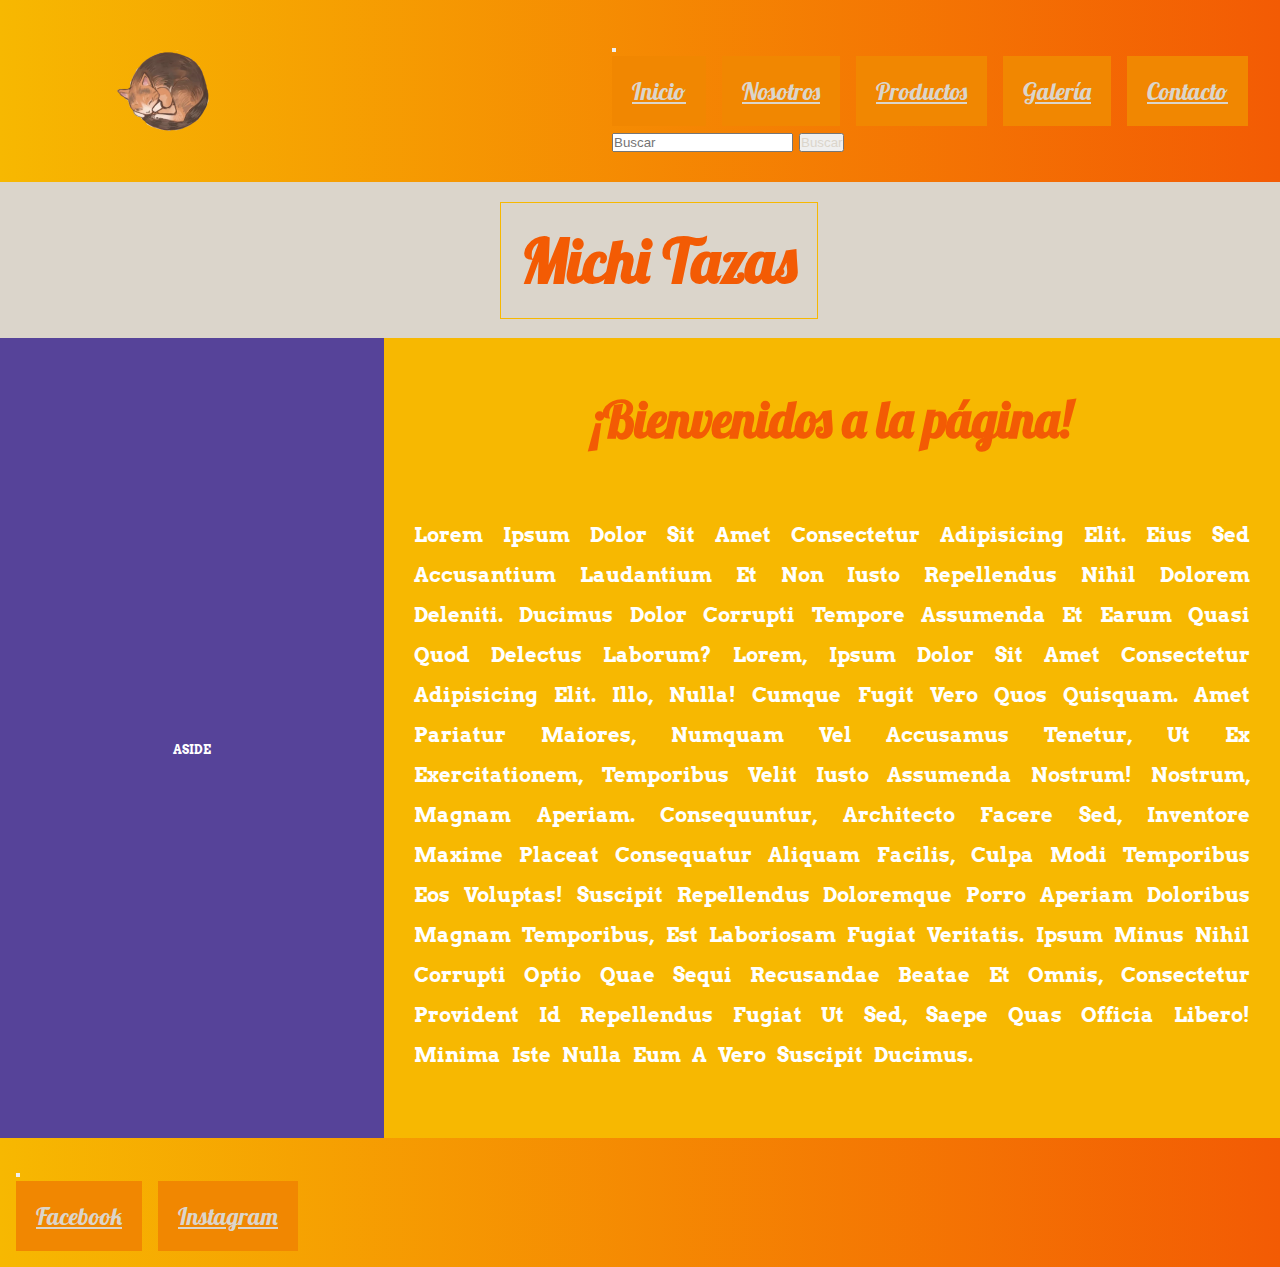
<file: index.html>
<!DOCTYPE html>
<html lang="en">
<head>
    <meta charset="UTF-8">
    <meta http-equiv="X-UA-Compatible" content="IE=edge">
    <meta name="viewport" content="width=device-width, initial-scale=1.0">
    <title>Document</title>
    <link rel="stylesheet" href="estilo.css">
    <link rel="preconnect" href="https://fonts.gstatic.com">
    <link href="https://fonts.googleapis.com/css2?family=Arvo&family=Lobster&display=swap" rel="stylesheet">
    <link rel="stylesheet" href="https://cdnjs.cloudflare.com/ajax/libs/animate.css/4.1.1/animate.min.css"/>
    <link href="https://cdn.jsdelivr.net/npm/bootstrap@5.0.2/dist/css/bootstrap.min.css" rel="stylesheet" integrity="sha384-EVSTQN3/azprG1Anm3QDgpJLIm9Nao0Yz1ztcQTwFspd3yD65VohhpuuCOmLASjC" crossorigin="anonymous">
</head>
<body>
    <header>
    <div class="logoMichi">
        <img src="MichiPng.png" alt="Logo Michi" class=tazas width="100">
    </div>
    <div class="linksNav">
        <nav class="navbar navbar-expand-lg navbar-light bg-transparent">
            <div class="container-fluid">
              <a class="navbar-brand" href="#"></a>
              <button class="navbar-toggler" type="button" data-bs-toggle="collapse" data-bs-target="#navbarSupportedContent" aria-controls="navbarSupportedContent" aria-expanded="false" aria-label="Toggle navigation">
                <span class="navbar-toggler-icon"></span>
              </button>
              <div class="collapse navbar-collapse" id="navbarSupportedContent">
                <ul class="navbar-nav me-auto mb-2 mb-lg-0">
                  <li class="nav-item">
                    <a class="nav-link active" aria-current="page" href="index.html">Inicio</a>
                  </li>
                  <li class="nav-item">
                    <a class="nav-link" href="nosotros.html">Nosotros</a>
                  </li>
                  <li class="nav-item">
                    <a class="nav-link" href="productos.html">Productos</a>
                  </li>
                  <li class="nav-item">
                    <a class="nav-link" href="galeria.html">Galería</a>
                  </li>
                  <li class="nav-item">
                    <a class="nav-link" href="contacto.html" tabindex="-1" aria-expanded="true">Contacto</a>
                  </li>
                </ul>
                
                <form class="d-flex">
                  <input class="form-control me-2" type="search" placeholder="Buscar" aria-label="Search">
                  <button class="btn btn-outline-success" type="submit">Buscar</button>
                </form>
              </div>
            </div>
          </nav>
    </div>
    </div>
    </header>
    
    <h1 id="tituloPrincipal" class="animate__animated animate__flash">Michi Tazas</h1>
    <main>  
        <section class="section-1">
            <p>ASIDE</p>
        </section>
        <section class="section-2">
                            <h2>¡Bienvenidos a la página!</h2>
            <p>
                Lorem ipsum dolor sit amet consectetur adipisicing elit. Eius sed accusantium laudantium et non iusto repellendus nihil dolorem deleniti. Ducimus dolor corrupti tempore assumenda et earum quasi quod delectus laborum?
                Lorem, ipsum dolor sit amet consectetur adipisicing elit. Illo, nulla! Cumque fugit vero quos quisquam. Amet pariatur maiores, numquam vel accusamus tenetur, ut ex exercitationem, temporibus velit iusto assumenda nostrum!
                Nostrum, magnam aperiam. Consequuntur, architecto facere sed, inventore maxime placeat consequatur aliquam facilis, culpa modi temporibus eos voluptas! Suscipit repellendus doloremque porro aperiam doloribus magnam temporibus, est laboriosam fugiat veritatis.
                Ipsum minus nihil corrupti optio quae sequi recusandae beatae et omnis, consectetur provident id repellendus fugiat ut sed, saepe quas officia libero! Minima iste nulla eum a vero suscipit ducimus.
            </p>
        </section>
    </main>
    
    <footer>
        <nav class="navbar navbar-expand-lg navbar-light bg-transparent">
            <div class="container-fluid">
              <a class="navbar-brand" href="#"></a>
              <button class="navbar-toggler" type="button" data-bs-toggle="collapse" data-bs-target="#navbarSupportedContent" aria-controls="navbarSupportedContent" aria-expanded="false" aria-label="Toggle navigation">
                <span class="navbar-toggler-icon"></span>
              </button>
              <div class="collapse navbar-collapse" id="navbarSupportedContent">
                <ul class="navbar-nav me-auto mb-2 mb-lg-0">
                  <li class="nav-item">
                    <a class="nav-link active" aria-current="page" href="https://www.facebook.com/Las-Tazas-de-Michi-105157401690369/">Facebook</a>
                  </li>
                  <li class="nav-item">
                    <a class="nav-link" href="https://www.instagram.com/tazas_michi/?hl=es-la">Instagram</a>
                  </li>
              </div>
            </div>
          </nav>
    </footer>
    <script src="https://cdn.jsdelivr.net/npm/bootstrap@5.0.2/dist/js/bootstrap.bundle.min.js" integrity="sha384-MrcW6ZMFYlzcLA8Nl+NtUVF0sA7MsXsP1UyJoMp4YLEuNSfAP+JcXn/tWtIaxVXM" crossorigin="anonymous"></script>
</body>
</html>
</file>
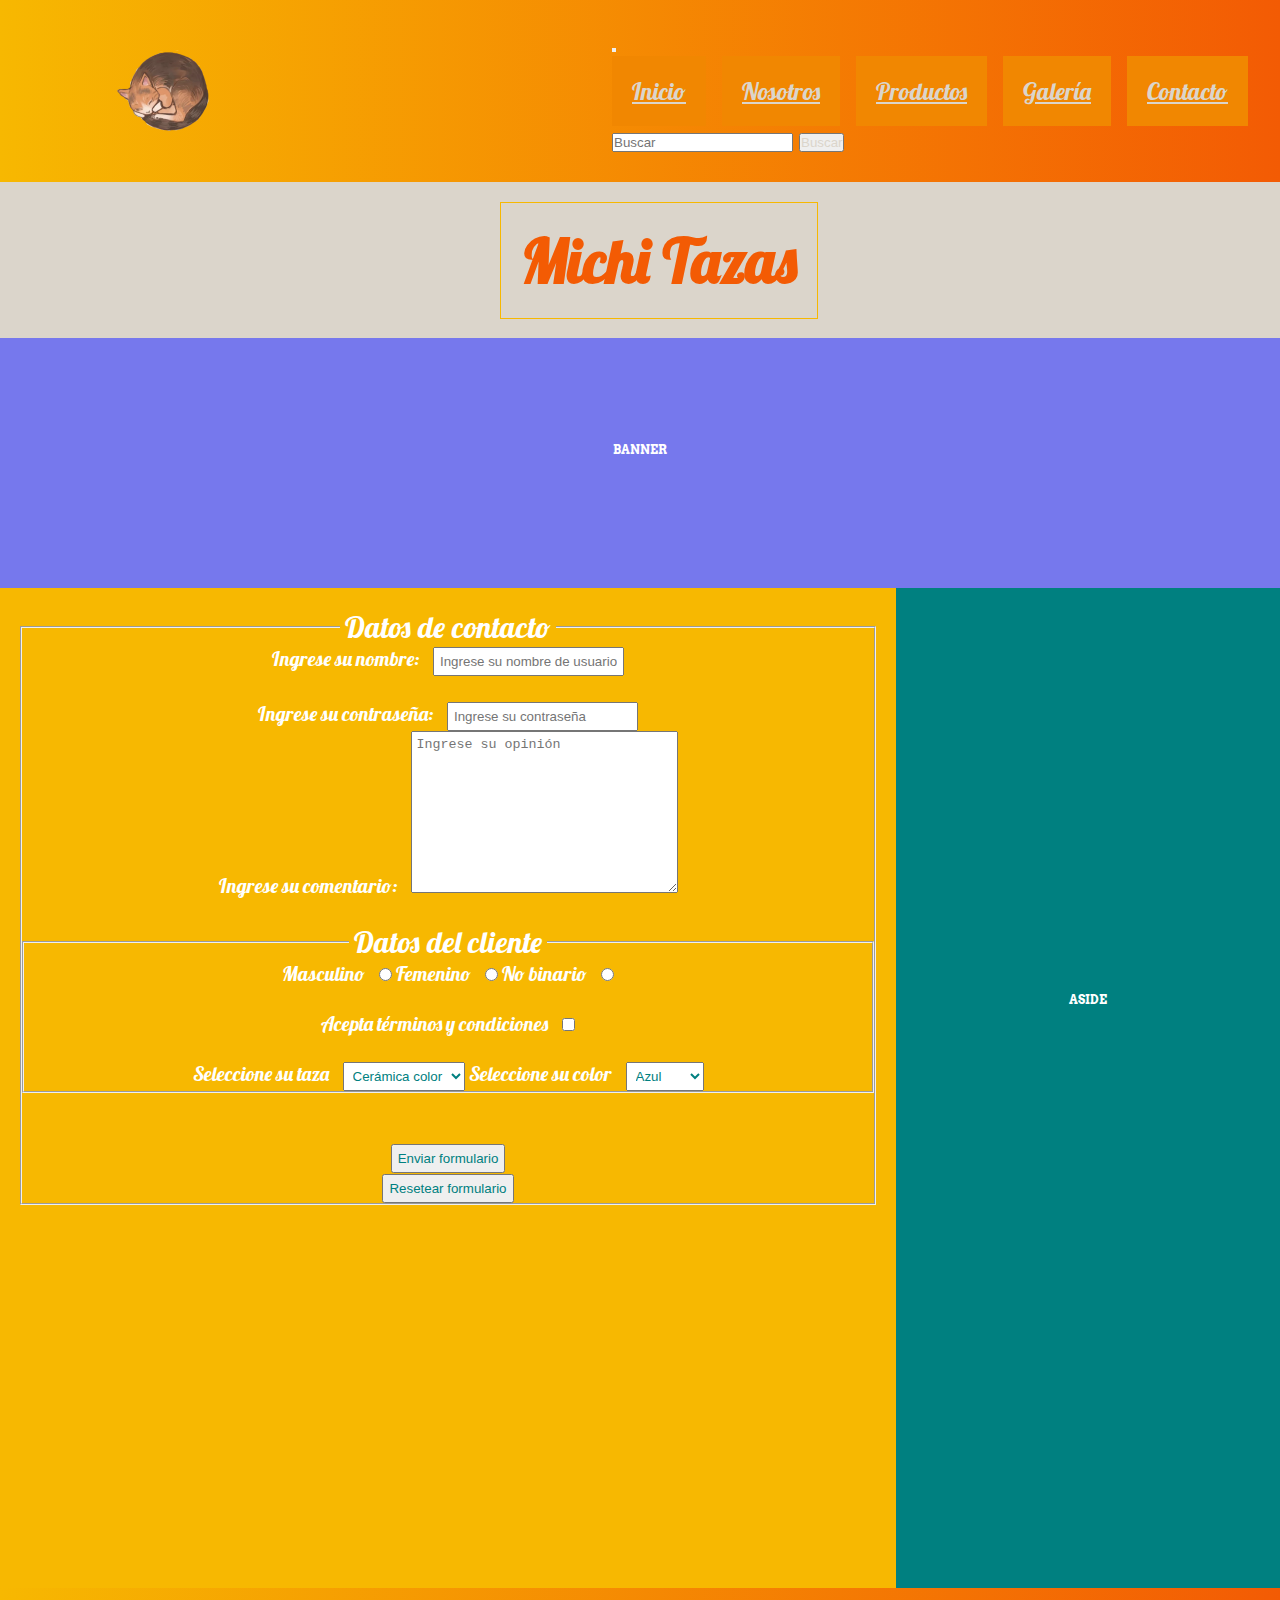
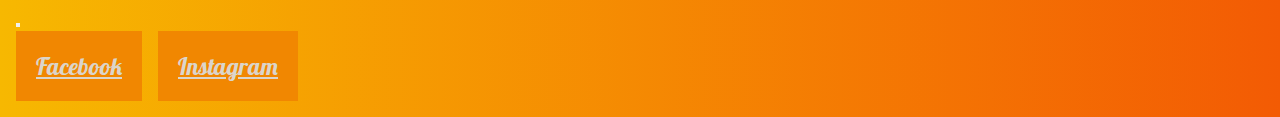
<file: contacto.html>
<!DOCTYPE html> 
<html lang="en">
<head>
    <meta charset="UTF-8">
    <meta http-equiv="X-UA-Compatible" content="IE=edge">
    <meta name="viewport" content="width=device-width, initial-scale=1.0">
    <title>Document</title>
    <link rel="stylesheet" href="estilo.css">
    <link rel="preconnect" href="https://fonts.gstatic.com">
    <link href="https://fonts.googleapis.com/css2?family=Arvo&family=Lobster&display=swap" rel="stylesheet">
    <link rel="stylesheet" href="https://cdnjs.cloudflare.com/ajax/libs/animate.css/4.1.1/animate.min.css"/>
    <link href="https://cdn.jsdelivr.net/npm/bootstrap@5.0.2/dist/css/bootstrap.min.css" rel="stylesheet" integrity="sha384-EVSTQN3/azprG1Anm3QDgpJLIm9Nao0Yz1ztcQTwFspd3yD65VohhpuuCOmLASjC" crossorigin="anonymous">
</head>
<body>
    <body>
        <header>
            <div class="logoMichi">
                <img src="MichiPng.png" alt="Logo Michi" class=tazas width="100">
            </div>
            <div class="linksNav">
                <nav class="navbar navbar-expand-lg navbar-light bg-transparent">
                    <div class="container-fluid">
                      <a class="navbar-brand" href="#"></a>
                      <button class="navbar-toggler" type="button" data-bs-toggle="collapse" data-bs-target="#navbarSupportedContent" aria-controls="navbarSupportedContent" aria-expanded="false" aria-label="Toggle navigation">
                        <span class="navbar-toggler-icon"></span>
                      </button>
                      <div class="collapse navbar-collapse" id="navbarSupportedContent">
                        <ul class="navbar-nav me-auto mb-2 mb-lg-0">
                          <li class="nav-item">
                            <a class="nav-link active" aria-current="page" href="index.html">Inicio</a>
                          </li>
                          <li class="nav-item">
                            <a class="nav-link" href="nosotros.html">Nosotros</a>
                          </li>
                          <li class="nav-item">
                            <a class="nav-link" href="productos.html">Productos</a>
                          </li>
                          <li class="nav-item">
                            <a class="nav-link" href="galeria.html">Galería</a>
                          </li>
                          <li class="nav-item">
                            <a class="nav-link" href="contacto.html" tabindex="-1" aria-expanded="true">Contacto</a>
                          </li>
                        </ul>
                        
                        <form class="d-flex">
                          <input class="form-control me-2" type="search" placeholder="Buscar" aria-label="Search">
                          <button class="btn btn-outline-success" type="submit">Buscar</button>
                        </form>
                      </div>
                    </div>
                  </nav>
            </div>
            </div>
            </header>
        <h1 id="tituloPrincipal" class="animate__animated animate__flash">Michi Tazas</h1>
        
        <main id="grillaContacto">
        <div id="hijoUnoContacto">
            <p>BANNER</p>
        </div>

        <div id="hijoDosContacto">
                <form action="">
                    <fieldset>
                        <legend>Datos de contacto</legend>
                    <label for="usuario">Ingrese su nombre: </label><input type="text" name="usuario" placeholder="Ingrese su nombre de usuario">
                    <br>
                    <br>
                    <label for="contraseña">Ingrese su contraseña: </label><input type="password" name="contraseña" placeholder="Ingrese su contraseña"
                    <br>
                    <br>
                    <label for="areaTexto">Ingrese su comentario: </label> <textarea name="areaTexto" id="" cols="30" rows="10" placeholder="Ingrese su opinión"></textarea>
                    <br>
                    <br>
                    <fieldset>
                        <legend>Datos del cliente</legend>
                    <label for="">Masculino</label>
                    <input type="radio" name="sexo" value="masculino" id="masculino"/>
                    <label for="">Femenino</label>
                    <input type="radio" name="sexo" value="femenino" id="femenino"/>
                    <label for="">No binario</label>
                    <input type="radio" name="sexo" value="nobinario" id="nobinario"/>
                    <br>
                    <br>
                    <label for="acepta-terminos-y-condiciones">Acepta términos y condiciones</label>
                    <input type="checkbox" name="acepta-terminos-y-condiciones" value="1">
                    <br>
                    <br>
                    <label for="Tazas">Seleccione su taza</label>
                    <select name="Tazas" id="">
                        <option value="C">Cerámica color</option>
                        <option value="O">Orca</option>
                        <option value="P">Plástico</option>
                    </select>

                    <label for="Tazas">Seleccione su color</label>
                    <select name="Tazas" id="">
                        <option value="A">Azul</option>
                        <option value="B">Blanco</option>
                        <option value="C">Celeste</option>
                        <option value="N">Negro</option>
                        <option value="Rj">Rojo</option>
                        <option value="Rs">Rosa</option>
                    </select>
                </fieldset>
                    <br>
                    <br>
                    <input type="submit" value="Enviar formulario">
                    <br>
                    <input type="reset" value="Resetear formulario">
                </fieldset>
                </form>
        </div>

        <div id="hijoTresContacto">
            <p>ASIDE</p>
        </div>

        </main>
        
        <footer>
            <nav class="navbar navbar-expand-lg navbar-light bg-transparent">
                <div class="container-fluid">
                  <a class="navbar-brand" href="#"></a>
                  <button class="navbar-toggler" type="button" data-bs-toggle="collapse" data-bs-target="#navbarSupportedContent" aria-controls="navbarSupportedContent" aria-expanded="false" aria-label="Toggle navigation">
                    <span class="navbar-toggler-icon"></span>
                  </button>
                  <div class="collapse navbar-collapse" id="navbarSupportedContent">
                    <ul class="navbar-nav me-auto mb-2 mb-lg-0">
                      <li class="nav-item">
                        <a class="nav-link active" aria-current="page" href="https://www.facebook.com/Las-Tazas-de-Michi-105157401690369/">Facebook</a>
                      </li>
                      <li class="nav-item">
                        <a class="nav-link" href="https://www.instagram.com/tazas_michi/?hl=es-la">Instagram</a>
                      </li>
                  </div>
                </div>
              </nav>
        </footer>
        <script src="https://cdn.jsdelivr.net/npm/bootstrap@5.0.2/dist/js/bootstrap.bundle.min.js" integrity="sha384-MrcW6ZMFYlzcLA8Nl+NtUVF0sA7MsXsP1UyJoMp4YLEuNSfAP+JcXn/tWtIaxVXM" crossorigin="anonymous"></script>
    </body>
    </html>
</file>
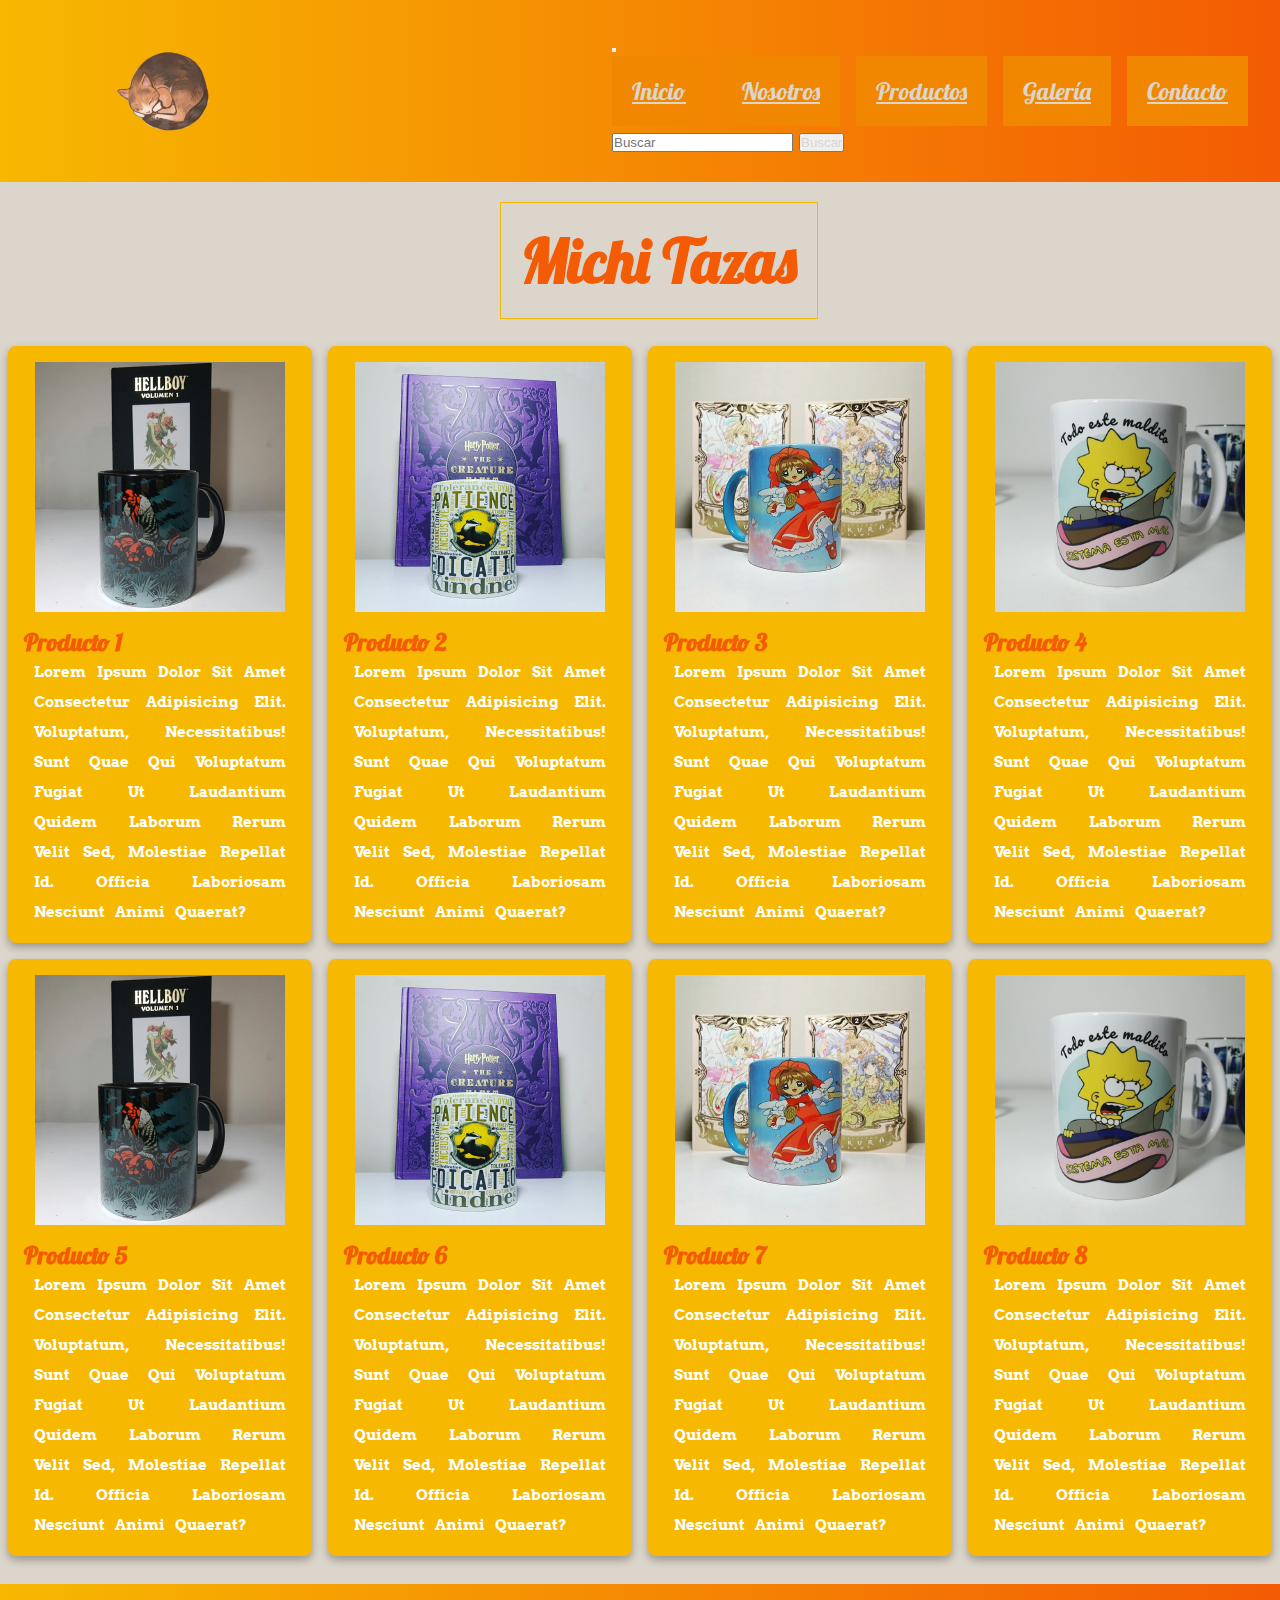
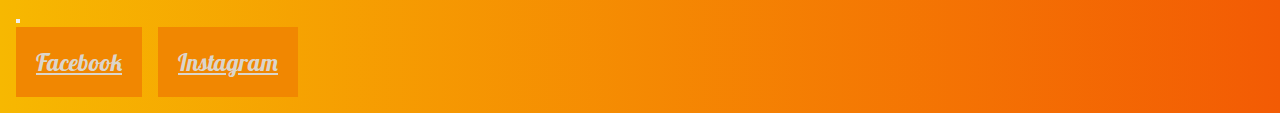
<file: galeria.html>
<!DOCTYPE html> 
<html lang="en">
<head>
    <meta charset="UTF-8">
    <meta http-equiv="X-UA-Compatible" content="IE=edge">
    <meta name="viewport" content="width=device-width, initial-scale=1.0">
    <title>Document</title>
    <link rel="stylesheet" href="estilo.css">
    <link rel="preconnect" href="https://fonts.gstatic.com">
    <link href="https://fonts.googleapis.com/css2?family=Arvo&family=Lobster&display=swap" rel="stylesheet">
    <link rel="stylesheet" href="https://cdnjs.cloudflare.com/ajax/libs/animate.css/4.1.1/animate.min.css"/>
    <link href="https://cdn.jsdelivr.net/npm/bootstrap@5.0.2/dist/css/bootstrap.min.css" rel="stylesheet" integrity="sha384-EVSTQN3/azprG1Anm3QDgpJLIm9Nao0Yz1ztcQTwFspd3yD65VohhpuuCOmLASjC" crossorigin="anonymous">
</head>
<body>
    <header>
        <div class="logoMichi">
            <img src="MichiPng.png" alt="Logo Michi" class=tazas width="100">
        </div>
        <div class="linksNav">
            <nav class="navbar navbar-expand-lg navbar-light bg-transparent">
                <div class="container-fluid">
                  <a class="navbar-brand" href="#"></a>
                  <button class="navbar-toggler" type="button" data-bs-toggle="collapse" data-bs-target="#navbarSupportedContent" aria-controls="navbarSupportedContent" aria-expanded="false" aria-label="Toggle navigation">
                    <span class="navbar-toggler-icon"></span>
                  </button>
                  <div class="collapse navbar-collapse" id="navbarSupportedContent">
                    <ul class="navbar-nav me-auto mb-2 mb-lg-0">
                      <li class="nav-item">
                        <a class="nav-link active" aria-current="page" href="index.html">Inicio</a>
                      </li>
                      <li class="nav-item">
                        <a class="nav-link" href="nosotros.html">Nosotros</a>
                      </li>
                      <li class="nav-item">
                        <a class="nav-link" href="productos.html">Productos</a>
                      </li>
                      <li class="nav-item">
                        <a class="nav-link" href="galeria.html">Galería</a>
                      </li>
                      <li class="nav-item">
                        <a class="nav-link" href="contacto.html" tabindex="-1" aria-expanded="true">Contacto</a>
                      </li>
                    </ul>
                    
                    <form class="d-flex">
                      <input class="form-control me-2" type="search" placeholder="Buscar" aria-label="Search">
                      <button class="btn btn-outline-success" type="submit">Buscar</button>
                    </form>
                  </div>
                </div>
              </nav>
        </div>
        </div>
        </header>
    <h1 id="tituloPrincipal" class="animate__animated animate__flash">Michi Tazas</h1>
    <main id="mainGaleria">
            <div class="cardProducto">
                <div class="fondoImagen">
                <img src="Hellboy.jpg" alt="Taza modelo Hellboy" class=tazas width="250">
                </div>
                <h2>Producto 1</h2>
                <p>Lorem ipsum dolor sit amet consectetur adipisicing elit. Voluptatum, necessitatibus! Sunt quae qui voluptatum fugiat ut laudantium quidem laborum rerum velit sed, molestiae repellat id. Officia laboriosam nesciunt animi quaerat?</p>
            </div>

            <div class="cardProducto">
                <div class="fondoImagen">
                <img src="Hufflepuff.jpg" alt="Taza modelo Hufflepuff" class=tazas width="250">
                </div>
                <h2>Producto 2</h2>
                <p>Lorem ipsum dolor sit amet consectetur adipisicing elit. Voluptatum, necessitatibus! Sunt quae qui voluptatum fugiat ut laudantium quidem laborum rerum velit sed, molestiae repellat id. Officia laboriosam nesciunt animi quaerat?</p>
            </div>

            <div class="cardProducto">
                <div class="fondoImagen">
                <img src="Sakura.jpg" alt="Taza modelo Sakura" class=tazas width="250">
                </div>
                <h2>Producto 3</h2>
                <p>Lorem ipsum dolor sit amet consectetur adipisicing elit. Voluptatum, necessitatibus! Sunt quae qui voluptatum fugiat ut laudantium quidem laborum rerum velit sed, molestiae repellat id. Officia laboriosam nesciunt animi quaerat?</p>
            </div>
            <div class="cardProducto">
                <div class="fondoImagen">
                <img src="Lisa.jpg" alt="Taza modelo Lisa" class=tazas width="250">
                </div>
                <h2>Producto 4</h2>
                <p>Lorem ipsum dolor sit amet consectetur adipisicing elit. Voluptatum, necessitatibus! Sunt quae qui voluptatum fugiat ut laudantium quidem laborum rerum velit sed, molestiae repellat id. Officia laboriosam nesciunt animi quaerat?</p>
            </div>

            <div class="cardProducto">
                <div class="fondoImagen">
                <img src="Hellboy.jpg" alt="Taza modelo Hellboy" class=tazas width="250">
                </div>
                <h2>Producto 5</h2>
                <p>Lorem ipsum dolor sit amet consectetur adipisicing elit. Voluptatum, necessitatibus! Sunt quae qui voluptatum fugiat ut laudantium quidem laborum rerum velit sed, molestiae repellat id. Officia laboriosam nesciunt animi quaerat?</p>
            </div>

            <div class="cardProducto">
                <div class="fondoImagen">
                <img src="Hufflepuff.jpg" alt="Taza modelo Hufflepuff" class=tazas width="250">
                </div>
                <h2>Producto 6</h2>
                <p>Lorem ipsum dolor sit amet consectetur adipisicing elit. Voluptatum, necessitatibus! Sunt quae qui voluptatum fugiat ut laudantium quidem laborum rerum velit sed, molestiae repellat id. Officia laboriosam nesciunt animi quaerat?</p>
            </div>

            <div class="cardProducto">
                <div class="fondoImagen">
                <img src="Sakura.jpg" alt="Taza modelo Sakura" class=tazas width="250">
                </div>
                <h2>Producto 7</h2>
                <p>Lorem ipsum dolor sit amet consectetur adipisicing elit. Voluptatum, necessitatibus! Sunt quae qui voluptatum fugiat ut laudantium quidem laborum rerum velit sed, molestiae repellat id. Officia laboriosam nesciunt animi quaerat?</p>
            </div>
            <div class="cardProducto">
                <div class="fondoImagen">
                <img src="Lisa.jpg" alt="Taza modelo Lisa" class=tazas width="250">
                </div>
                <h2>Producto 8</h2>
                <p>Lorem ipsum dolor sit amet consectetur adipisicing elit. Voluptatum, necessitatibus! Sunt quae qui voluptatum fugiat ut laudantium quidem laborum rerum velit sed, molestiae repellat id. Officia laboriosam nesciunt animi quaerat?</p>
            </div>
    </main>
    
    <footer>
        <nav class="navbar navbar-expand-lg navbar-light bg-transparent">
            <div class="container-fluid">
              <a class="navbar-brand" href="#"></a>
              <button class="navbar-toggler" type="button" data-bs-toggle="collapse" data-bs-target="#navbarSupportedContent" aria-controls="navbarSupportedContent" aria-expanded="false" aria-label="Toggle navigation">
                <span class="navbar-toggler-icon"></span>
              </button>
              <div class="collapse navbar-collapse" id="navbarSupportedContent">
                <ul class="navbar-nav me-auto mb-2 mb-lg-0">
                  <li class="nav-item">
                    <a class="nav-link active" aria-current="page" href="https://www.facebook.com/Las-Tazas-de-Michi-105157401690369/">Facebook</a>
                  </li>
                  <li class="nav-item">
                    <a class="nav-link" href="https://www.instagram.com/tazas_michi/?hl=es-la">Instagram</a>
                  </li>
              </div>
            </div>
          </nav>
    </footer>
    <script src="https://cdn.jsdelivr.net/npm/bootstrap@5.0.2/dist/js/bootstrap.bundle.min.js" integrity="sha384-MrcW6ZMFYlzcLA8Nl+NtUVF0sA7MsXsP1UyJoMp4YLEuNSfAP+JcXn/tWtIaxVXM" crossorigin="anonymous"></script>
</body>
</html>
</file>
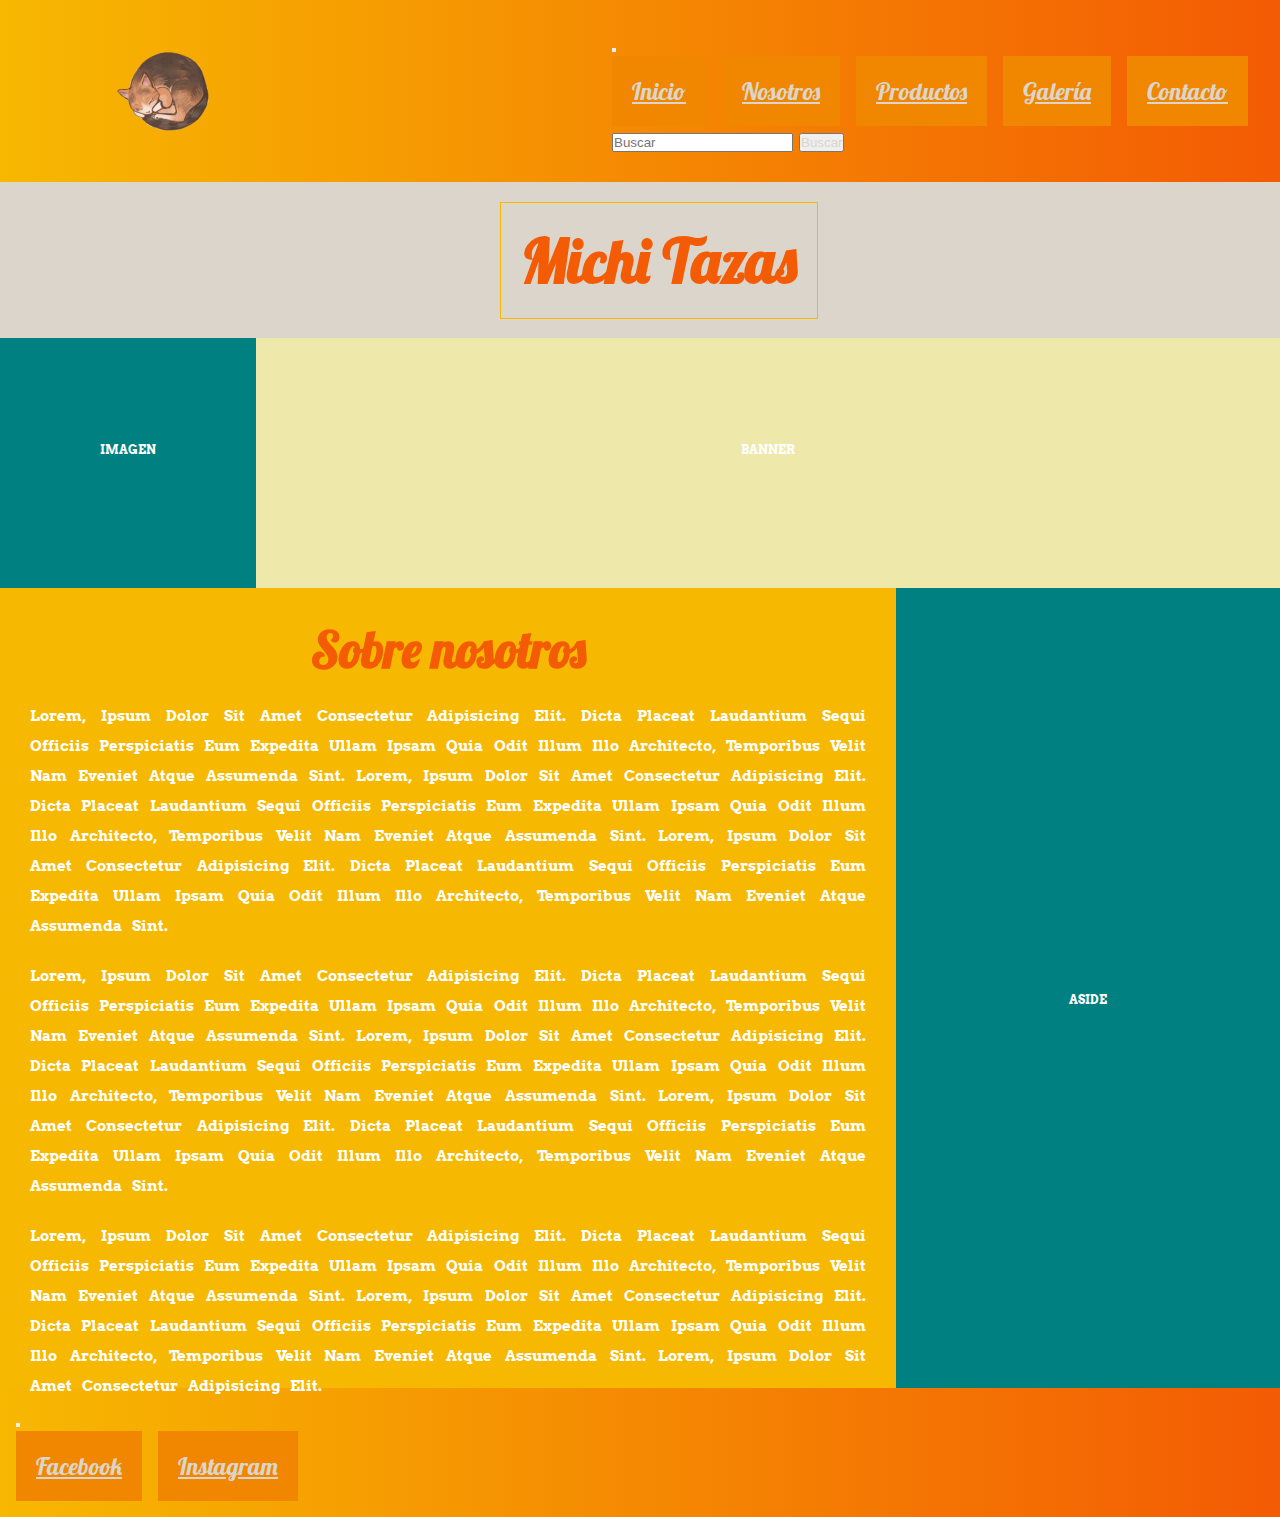
<file: nosotros.html>
<!DOCTYPE html> 
<html lang="en">
<head>
    <meta charset="UTF-8">
    <meta http-equiv="X-UA-Compatible" content="IE=edge">
    <meta name="viewport" content="width=device-width, initial-scale=1.0">
    <title>Document</title>
    <link rel="stylesheet" href="estilo.css">
    <link rel="preconnect" href="https://fonts.gstatic.com">
    <link href="https://fonts.googleapis.com/css2?family=Arvo&family=Lobster&display=swap" rel="stylesheet">
    <link rel="stylesheet" href="https://cdnjs.cloudflare.com/ajax/libs/animate.css/4.1.1/animate.min.css"/>
    <link href="https://cdn.jsdelivr.net/npm/bootstrap@5.0.2/dist/css/bootstrap.min.css" rel="stylesheet" integrity="sha384-EVSTQN3/azprG1Anm3QDgpJLIm9Nao0Yz1ztcQTwFspd3yD65VohhpuuCOmLASjC" crossorigin="anonymous">
</head>
<body>
    <header>
        <div class="logoMichi">
            <img src="MichiPng.png" alt="Logo Michi" class=tazas width="100">
        </div>
        <div class="linksNav">
            <nav class="navbar navbar-expand-lg navbar-light bg-transparent">
                <div class="container-fluid">
                  <a class="navbar-brand" href="#"></a>
                  <button class="navbar-toggler" type="button" data-bs-toggle="collapse" data-bs-target="#navbarSupportedContent" aria-controls="navbarSupportedContent" aria-expanded="false" aria-label="Toggle navigation">
                    <span class="navbar-toggler-icon"></span>
                  </button>
                  <div class="collapse navbar-collapse" id="navbarSupportedContent">
                    <ul class="navbar-nav me-auto mb-2 mb-lg-0">
                      <li class="nav-item">
                        <a class="nav-link active" aria-current="page" href="index.html">Inicio</a>
                      </li>
                      <li class="nav-item">
                        <a class="nav-link" href="nosotros.html">Nosotros</a>
                      </li>
                      <li class="nav-item">
                        <a class="nav-link" href="productos.html">Productos</a>
                      </li>
                      <li class="nav-item">
                        <a class="nav-link" href="galeria.html">Galería</a>
                      </li>
                      <li class="nav-item">
                        <a class="nav-link" href="contacto.html" tabindex="-1" aria-expanded="true">Contacto</a>
                      </li>
                    </ul>
                    
                    <form class="d-flex">
                      <input class="form-control me-2" type="search" placeholder="Buscar" aria-label="Search">
                      <button class="btn btn-outline-success" type="submit">Buscar</button>
                    </form>
                  </div>
                </div>
              </nav>
        </div>
        </div>
        </header>
        <h1 id="tituloPrincipal" class="animate__animated animate__flash">Michi Tazas</h1>
    <main id="grilla">
        <div id="hijoUno">
            <section>
                <p>BANNER</p>
            </section>
        </div>

        <div id="hijoDos">
            <section>
                <p>ASIDE</p>
            </section>
        </div>

        <div id="hijoTres">
            <section>
                <h1>Sobre nosotros</h2>
                <p>Lorem, ipsum dolor sit amet consectetur adipisicing elit. Dicta placeat laudantium sequi officiis perspiciatis eum expedita ullam ipsam quia odit illum illo architecto, temporibus velit nam eveniet atque assumenda sint. Lorem, ipsum dolor sit amet consectetur adipisicing elit. Dicta placeat laudantium sequi officiis perspiciatis eum expedita ullam ipsam quia odit illum illo architecto, temporibus velit nam eveniet atque assumenda sint. Lorem, ipsum dolor sit amet consectetur adipisicing elit. Dicta placeat laudantium sequi officiis perspiciatis eum expedita ullam ipsam quia odit illum illo architecto, temporibus velit nam eveniet atque assumenda sint.</p>
                <p>Lorem, ipsum dolor sit amet consectetur adipisicing elit. Dicta placeat laudantium sequi officiis perspiciatis eum expedita ullam ipsam quia odit illum illo architecto, temporibus velit nam eveniet atque assumenda sint. Lorem, ipsum dolor sit amet consectetur adipisicing elit. Dicta placeat laudantium sequi officiis perspiciatis eum expedita ullam ipsam quia odit illum illo architecto, temporibus velit nam eveniet atque assumenda sint. Lorem, ipsum dolor sit amet consectetur adipisicing elit. Dicta placeat laudantium sequi officiis perspiciatis eum expedita ullam ipsam quia odit illum illo architecto, temporibus velit nam eveniet atque assumenda sint.</p>
                <p>Lorem, ipsum dolor sit amet consectetur adipisicing elit. Dicta placeat laudantium sequi officiis perspiciatis eum expedita ullam ipsam quia odit illum illo architecto, temporibus velit nam eveniet atque assumenda sint. Lorem, ipsum dolor sit amet consectetur adipisicing elit. Dicta placeat laudantium sequi officiis perspiciatis eum expedita ullam ipsam quia odit illum illo architecto, temporibus velit nam eveniet atque assumenda sint. Lorem, ipsum dolor sit amet consectetur adipisicing elit. </p>
            </section>
        </div>

        <div id="hijoCuatro">
            <section>
                <p>IMAGEN</p>
            </section>
        </div>
        <div id="hijoCinco"></div>
    </main>
 
    <footer>
        <nav class="navbar navbar-expand-lg navbar-light bg-transparent">
            <div class="container-fluid">
              <a class="navbar-brand" href="#"></a>
              <button class="navbar-toggler" type="button" data-bs-toggle="collapse" data-bs-target="#navbarSupportedContent" aria-controls="navbarSupportedContent" aria-expanded="false" aria-label="Toggle navigation">
                <span class="navbar-toggler-icon"></span>
              </button>
              <div class="collapse navbar-collapse" id="navbarSupportedContent">
                <ul class="navbar-nav me-auto mb-2 mb-lg-0">
                  <li class="nav-item">
                    <a class="nav-link active" aria-current="page" href="https://www.facebook.com/Las-Tazas-de-Michi-105157401690369/">Facebook</a>
                  </li>
                  <li class="nav-item">
                    <a class="nav-link" href="https://www.instagram.com/tazas_michi/?hl=es-la">Instagram</a>
                  </li>
              </div>
            </div>
          </nav>
    </footer>
    <script src="https://cdn.jsdelivr.net/npm/bootstrap@5.0.2/dist/js/bootstrap.bundle.min.js" integrity="sha384-MrcW6ZMFYlzcLA8Nl+NtUVF0sA7MsXsP1UyJoMp4YLEuNSfAP+JcXn/tWtIaxVXM" crossorigin="anonymous"></script>
</body>
</html>
</file>
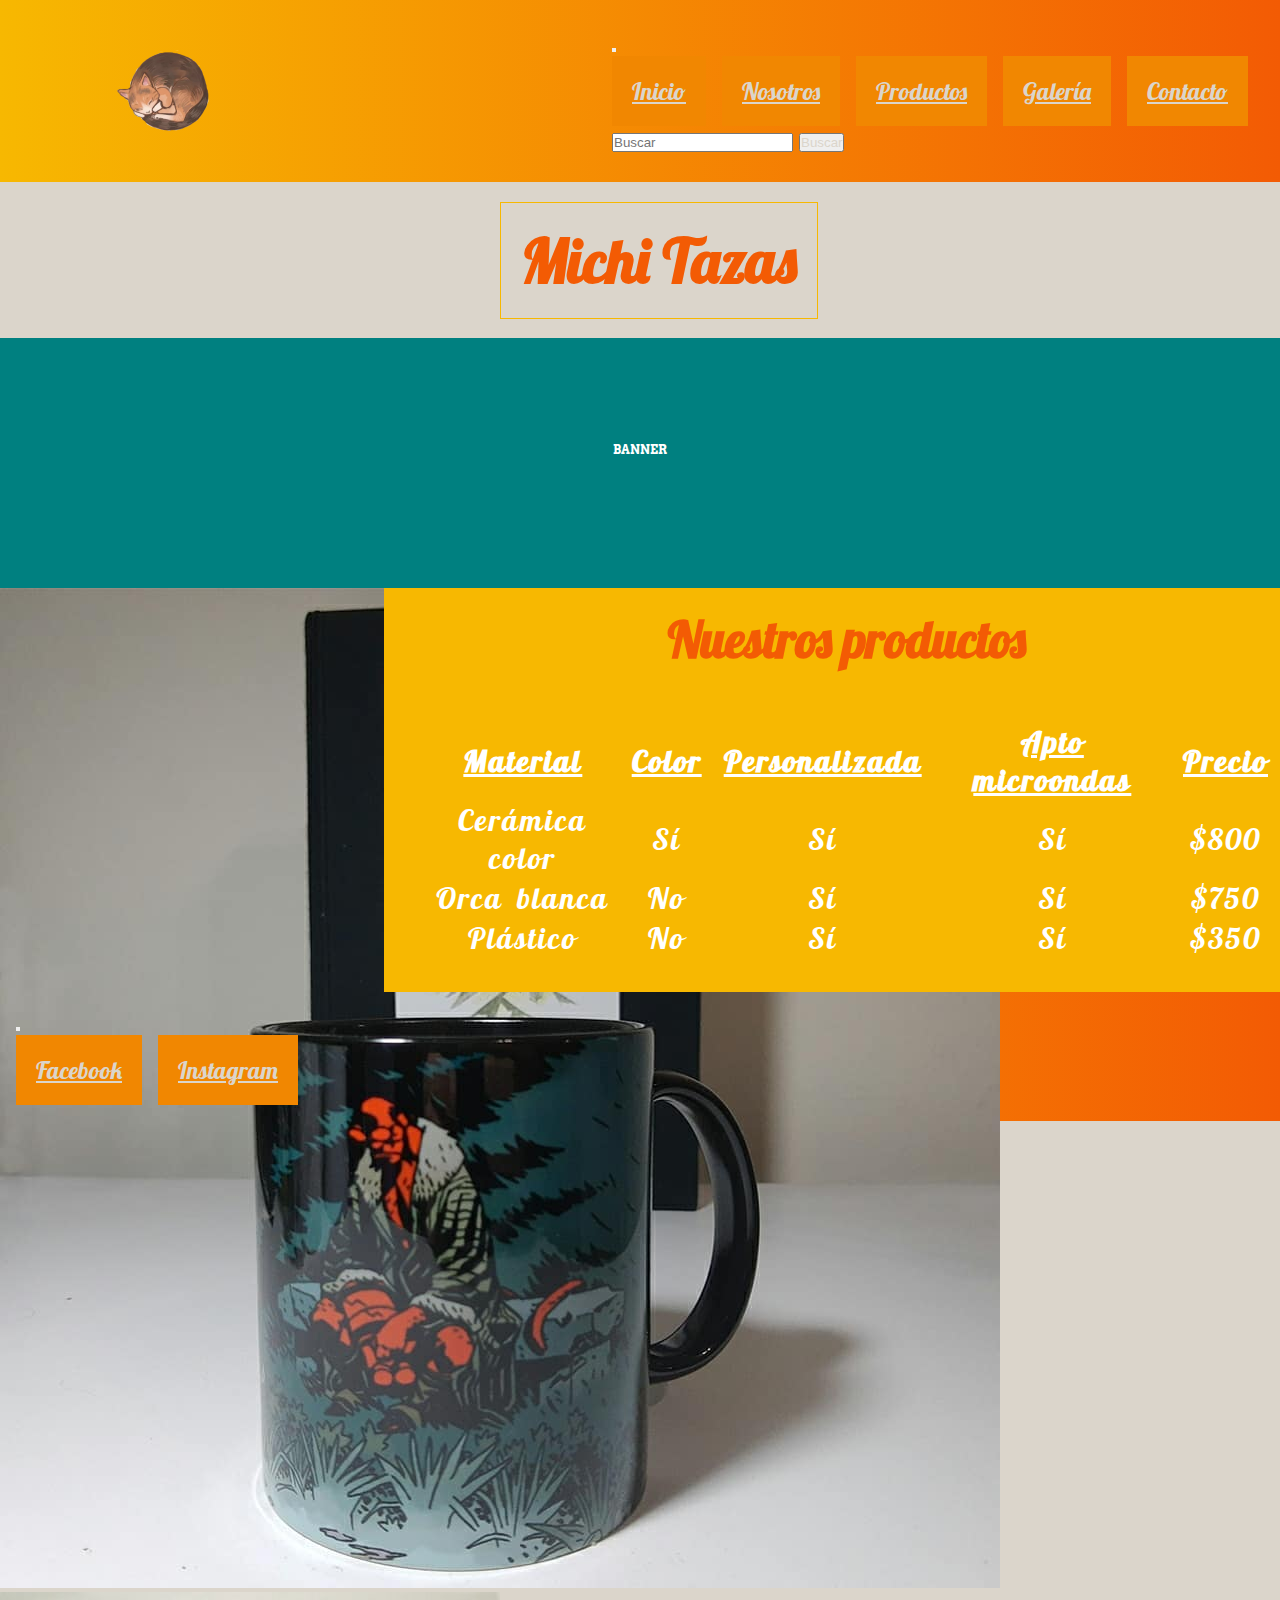
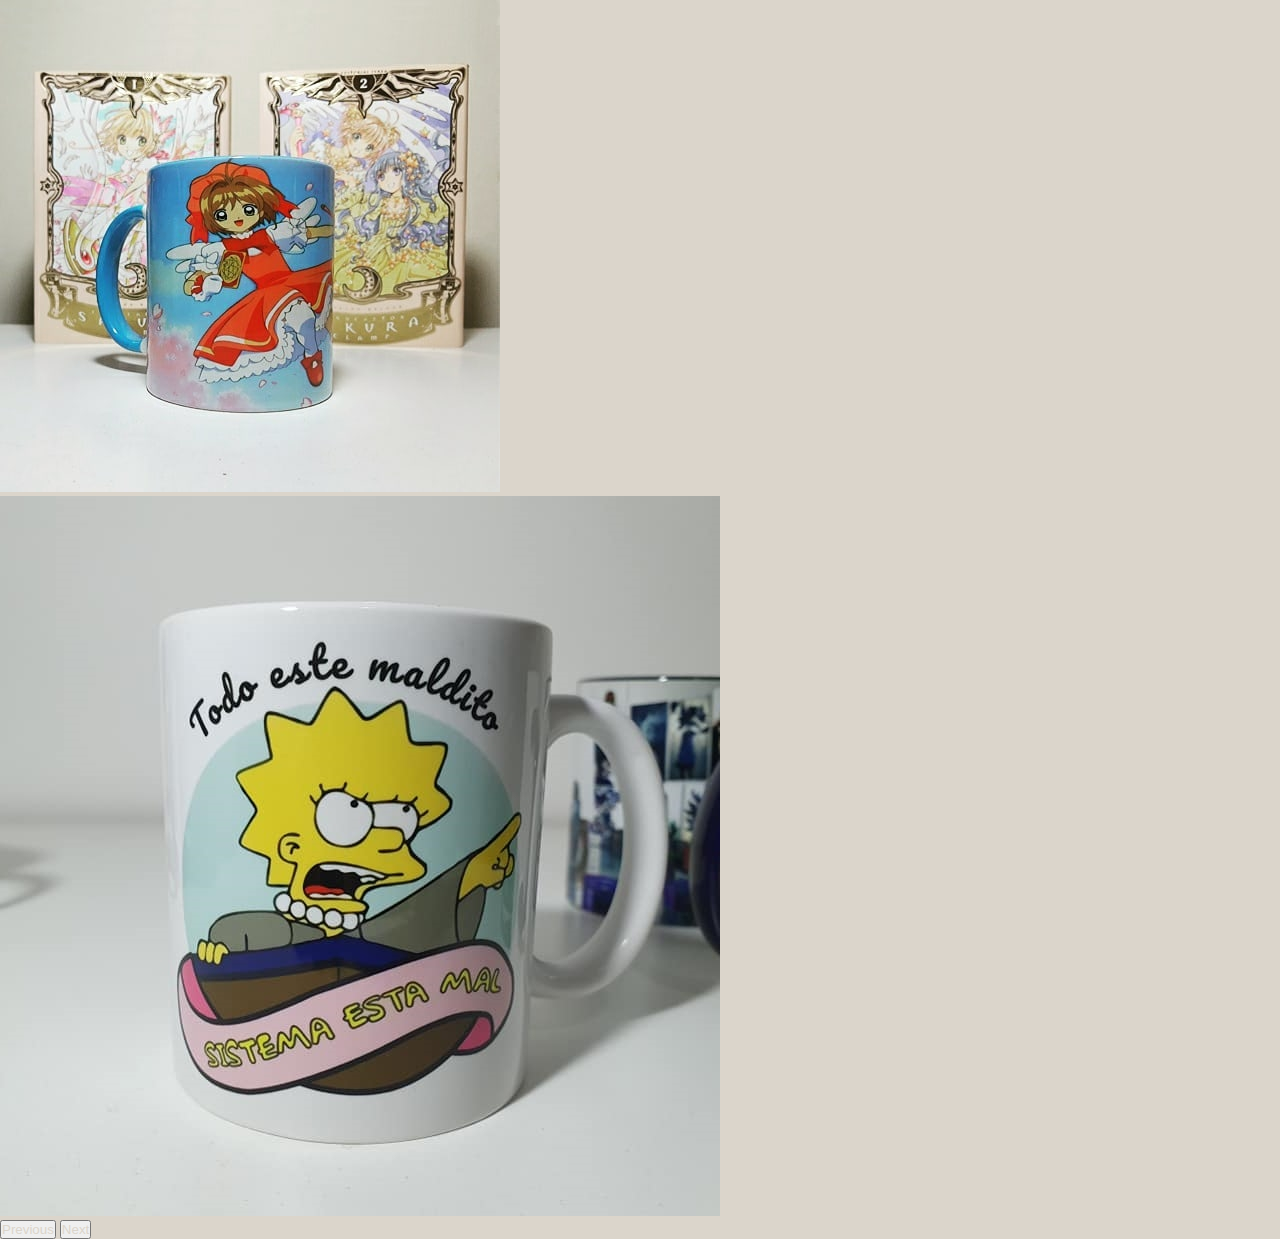
<file: productos.html>
<!DOCTYPE html> 
<html lang="en">
<head>
    <meta charset="UTF-8">
    <meta http-equiv="X-UA-Compatible" content="IE=edge">
    <meta name="viewport" content="width=device-width, initial-scale=1.0">
    <title>Document</title>
    <link rel="stylesheet" href="estilo.css">
    <link rel="preconnect" href="https://fonts.gstatic.com">
    <link href="https://fonts.googleapis.com/css2?family=Arvo&family=Lobster&display=swap" rel="stylesheet">
    <link rel="stylesheet" href="https://cdnjs.cloudflare.com/ajax/libs/animate.css/4.1.1/animate.min.css"/>
    <link href="https://cdn.jsdelivr.net/npm/bootstrap@5.0.2/dist/css/bootstrap.min.css" rel="stylesheet" integrity="sha384-EVSTQN3/azprG1Anm3QDgpJLIm9Nao0Yz1ztcQTwFspd3yD65VohhpuuCOmLASjC" crossorigin="anonymous">
</head>
<body>
    <header>
        <div class="logoMichi">
            <img src="MichiPng.png" alt="Logo Michi" class=tazas width="100">
        </div>
        <div class="linksNav">
            <nav class="navbar navbar-expand-lg navbar-light bg-transparent">
                <div class="container-fluid">
                  <a class="navbar-brand" href="#"></a>
                  <button class="navbar-toggler" type="button" data-bs-toggle="collapse" data-bs-target="#navbarSupportedContent" aria-controls="navbarSupportedContent" aria-expanded="false" aria-label="Toggle navigation">
                    <span class="navbar-toggler-icon"></span>
                  </button>
                  <div class="collapse navbar-collapse" id="navbarSupportedContent">
                    <ul class="navbar-nav me-auto mb-2 mb-lg-0">
                      <li class="nav-item">
                        <a class="nav-link active" aria-current="page" href="index.html">Inicio</a>
                      </li>
                      <li class="nav-item">
                        <a class="nav-link" href="nosotros.html">Nosotros</a>
                      </li>
                      <li class="nav-item">
                        <a class="nav-link" href="productos.html">Productos</a>
                      </li>
                      <li class="nav-item">
                        <a class="nav-link" href="galeria.html">Galería</a>
                      </li>
                      <li class="nav-item">
                        <a class="nav-link" href="contacto.html" tabindex="-1" aria-expanded="true">Contacto</a>
                      </li>
                    </ul>
                    
                    <form class="d-flex">
                      <input class="form-control me-2" type="search" placeholder="Buscar" aria-label="Search">
                      <button class="btn btn-outline-success" type="submit">Buscar</button>
                    </form>
                  </div>
                </div>
              </nav>
        </div>
        </div>
        </header>
        <h1 id="tituloPrincipal" class="animate__animated animate__flash">Michi Tazas</h1>
        <main id="grillaProductos">
            <div id="hijoUnoProductos">
                <p>BANNER</p>
            </div>
            <div id="hijoDosProductos">
                <div id="carouselExampleControls" class="carousel slide" data-bs-ride="carousel">
                    <div class="carousel-inner">
                      <div class="carousel-item active">
                        <img src="Hellboy.jpg" class="d-block w-100" alt="Taza Hellboy">
                      </div>
                      <div class="carousel-item">
                        <img src="Sakura.jpg" class="d-block w-100" alt="Taza Sakura">
                      </div>
                      <div class="carousel-item">
                        <img src="Lisa.jpg" class="d-block w-100" alt="Taza Lisa">
                      </div>
                    </div>
                    <button class="carousel-control-prev" type="button" data-bs-target="#carouselExampleControls" data-bs-slide="prev">
                      <span class="carousel-control-prev-icon" aria-hidden="true"></span>
                      <span class="visually-hidden">Previous</span>
                    </button>
                    <button class="carousel-control-next" type="button" data-bs-target="#carouselExampleControls" data-bs-slide="next">
                      <span class="carousel-control-next-icon" aria-hidden="true"></span>
                      <span class="visually-hidden">Next</span>
                    </button>
                  </div>
            </div>
    
            <div id="hijoTresProductos">
                <h2>Nuestros productos</h2>
                <table id="tablaProductos">
                    <tr>
                        <th>Material</th> 
                        <th>Color</th>
                        <th>Personalizada</th>
                        <th>Apto microondas</th>
                        <th>Precio</th>
                    </tr>
                    <tr>
                        <td>Cerámica color</td>
                        <td>Sí</td>
                        <td>Sí</td>
                        <td>Sí</td>
                        <td>$800</td>
                    </tr>
                    <tr>
                        <td>Orca blanca</td>
                        <td>No</td>
                        <td>Sí</td>
                        <td>Sí</td>
                        <td>$750</td>
                    </tr>
                    <tr>
                        <td>Plástico</td>
                        <td>No</td>
                        <td>Sí</td>
                        <td>Sí</td>
                        <td>$350</td>
                    </tr>
            </table>
            </div>
        </main>

    <footer>
        <nav class="navbar navbar-expand-lg navbar-light bg-transparent">
            <div class="container-fluid">
              <a class="navbar-brand" href="#"></a>
              <button class="navbar-toggler" type="button" data-bs-toggle="collapse" data-bs-target="#navbarSupportedContent" aria-controls="navbarSupportedContent" aria-expanded="false" aria-label="Toggle navigation">
                <span class="navbar-toggler-icon"></span>
              </button>
              <div class="collapse navbar-collapse" id="navbarSupportedContent">
                <ul class="navbar-nav me-auto mb-2 mb-lg-0">
                  <li class="nav-item">
                    <a class="nav-link active" aria-current="page" href="https://www.facebook.com/Las-Tazas-de-Michi-105157401690369/">Facebook</a>
                  </li>
                  <li class="nav-item">
                    <a class="nav-link" href="https://www.instagram.com/tazas_michi/?hl=es-la">Instagram</a>
                  </li>
              </div>
            </div>
          </nav>
    </footer>
    <script src="https://cdn.jsdelivr.net/npm/bootstrap@5.0.2/dist/js/bootstrap.bundle.min.js" integrity="sha384-MrcW6ZMFYlzcLA8Nl+NtUVF0sA7MsXsP1UyJoMp4YLEuNSfAP+JcXn/tWtIaxVXM" crossorigin="anonymous"></script>
</body>
</html>
</file>
<file: estilo.css>
*{
    margin: 0;
    padding: 0;
    color: rgb(219, 213, 203);
}

h1{
    font-size: 50px;
    font-family: 'Lobster', cursive;
    color: #f35b04;
    margin-top: 10px;
    padding-top: 20px;
}

h2{
    font-family: 'Lobster', cursive;
    color: #f35b04;
}

p{
    font-style: none;
    font-weight: 900;
    font-size: 12px;
    font-family: 'Arvo', serif;
    text-align: justify;  
    text-transform: capitalize;
    line-height: 2;
    text-decoration: none;
    word-spacing: 7px;
    color: white;
    margin-left: 10px;
    margin-right: 10px;
}

header{
    height: 150px;
    background-image: linear-gradient(to left, #f35b04, #f7b801);
    display: flex;
    align-items: center;
    justify-content: space-between;
    padding: 16px;
    font-size: 24px;
}

header nav ul{
    display: flex;
    list-style: none;
    background-color: transparent;
    text-align: right;
}

header nav ul li{ 
    text-decoration: none;
    margin-right: 16px;
    background-color: #f18701;
    border: none 1px #f7b801;
    padding: 20px;
    font-family: 'Lobster', cursive;
    text-align: right;
}

header nav ul li:hover{
    transform: skew(10deg, 10deg);
}

.logoMichi{
    display: flex;
    flex-direction: row;
    padding-left: 100px; 
    transition: width 2s, height 2s, background-color 2s, transform 2s;
}

.logoMichi:hover{
    transform: rotateX(180deg);
}

footer{
    background-image: linear-gradient(to left, #f35b04, #f7b801);
    display: flex;
    align-items: center;
    justify-content: space-between;
    padding: 16px;
    font-size: 24px;
    flex-direction: row;
}

footer ul{
    display: flex;
    list-style: none;
    background-color: transparent;
}

footer ul li{
    text-decoration: none;
    margin-right: 16px; 
    background-color: #f18701;
    border: none 1px #f7b801;
    padding: 20px;
    font-family: 'Lobster', cursive;
}

footer ul li:hover{
    transform: skew(10deg, 10deg);
}

main{
    display: flex;
    flex-direction: row;
    flex-wrap: wrap;
    justify-content: space-around;
}

#mainGaleria{
    padding-bottom: 20px;
}

.cardProducto{
    background-color: #f7b801;
    display: flex;
    flex-direction: column;
    width: 20%;
    padding: 16px;
    border-radius: 8px;
    margin: 8px;
    flex-grow: 1;
    box-shadow: 0 4px 8px 0 rgba(0, 0, 0, 0.3);
}

.cardProducto h2p{
    font-size: 35px;
}

.cardProducto p{
    font-size: 15px;
}

.fondoImagen{
    display: flex;
    align-self: center;
    padding-bottom: 15px;
}

section{
    height: 100%;
    display: flex;
    flex-direction: row;
    flex-wrap: wrap;
    justify-content: center;  
    height: 300px;
 } 
 
 .section-1{
    background-color: rgb(86, 67, 153);
    width: 30%;
    height: 800px;
 }

 .section-1 p{
     padding-top: 400px;
 }
 
 .section-2{
    background-color: #f7b801;
    width: 70%;
    height: 800px;
 }

 .section-2 h2{
     padding-top: 50px;
     font-size: 50px;
 }

 .section-2 p{
     padding-left: 20px;
     padding-right: 20px;
     font-size: 20px;
 }

th{
    color: #ffffff;
    text-decoration: underline;
    padding-left: 10px;
    padding-right: 10px;
}

td{
    color:#ffffff;
}

.colorParrafos{
    color: #f18701;
}

.tazaLisa{
    width: 420px;
    height: 260px;
}

.michi{
    width: 400px;
    height: 400px;  
}

body{
    background-color: rgb(219, 213, 203);
}

#tituloPrincipal{
    color: #f35b04;
    border: solid 1px #f7b801;
    padding: 20px;
    display: inline-block;
    font-size: 60px;
    text-align: center;
    margin-left: 500px;
    margin-right: 20px;
    margin-top: 20px;
    margin-bottom: 15px;
    overflow: hidden;
}

#tituloGaleria{
    color: #f35b04;
    border: solid 1px #f7b801;
    padding: 20px;
    display: inline-block;
    font-size: 60px;
    text-align: center;
    margin-left: 20px;
    margin-right: 20px;
    margin-top: 150px;
    margin-bottom: 20px;
    overflow: hidden;
}

#tituloContacto{
    color: #f35b04;
    border: solid 1px #f7b801;
    padding: 20px;
    display: inline-block;
    font-size: 60px;
    text-align: center;
    margin-left: 530px;
    margin-right: 20px;
    margin-top: 20px;
    margin-bottom: 10px;
    overflow: hidden;
}

#grilla{
    display: grid;
    grid-template-columns: 20% 50% 30%;
    grid-template-rows: 250px 800px 0px;
    grid-template-areas: "empty header header"
                            "main main aside"
                            "footer footer footer";
}

#hijoUno{ 
    background-color: palegoldenrod;
    grid-area: header;
    padding-top: 100px;
}

#hijoDos{
    background-color: teal;
    grid-area: aside;
    padding-top: 400px;
}

#hijoTres{
    background-color: #f7b801;
    grid-area: main;
}

#hijoTres p{
    padding-left: 20px;
    padding-right: 20px;
    padding-top: 20px;
    font-size: 15px;
}

#hijoCuatro{
    background-color: teal;
    grid-area: empty;
    padding-top: 100px;
}

#hijoCinco{
    background-image: linear-gradient(to left, #f35b04, #f7b801);
    grid-area: footer;
}

#grillaProductos{
    display: grid;
    grid-template-columns: 30% 70%;
    grid-template-rows: 250px 404px;
    grid-template-areas: "banner banner"
                            "aside main"
}

#hijoUnoProductos{ 
    background-color: teal;
    grid-area: banner;
    padding-top: 100px;
}

#hijoUnoProductos p{
    text-align: center;
}

#hijoDosProductos{
    background-color: teal;
    grid-area: aside;
}

#hijoDosProductos p{
    padding-top: 400px;
    text-align: center;
}

#hijoTresProductos{
    background-color: #f7b801;
    grid-area: main;
    padding-left: 30px;
    text-align: center;
}

#hijoTresProductos h2{
    font-size: 50px;
    padding-top: 20px;
}

#tablaProductos{
    font-size: 30px;
    font-family: 'Lobster', cursive;
    padding-top: 50px;
    padding-left: 10px;
    letter-spacing: 2px;
    word-spacing: 5px;
}

#grillaGaleria{
    display: grid;
    grid-template-columns: 30% 70%;
    grid-template-rows: 250px 800px;
    grid-template-areas: "banner banner"
                            "aside main"
}

#grillaContacto{
    display: grid;
    grid-template-columns: 70% 30%;
    grid-template-rows: 250px 1000px;
    grid-template-areas: "banner banner"
                            "main aside"
}

#hijoUnoContacto{
    background-color: #7678ed;
    grid-area: banner;
    padding-top: 100px;
}

#hijoUnoContacto p{
    text-align: center;
}

#hijoDosContacto{
    background-color: #f7b801;
    grid-area: main;
    padding-left: 20px;
    padding-right: 20px;
    padding-top: 20px;
    text-align: center;
    font-size: 20px;
    font-family: 'Lobster', cursive;
}

#hijoDosContacto legend{
    font-size: 30px;
    padding-left: 5px;
    padding-right: 5px;
    color: white;
}

#hijoDosContacto label{
    padding-right: 10px;
    color: white;
    padding-bottom: 15px;
}

#hijoDosContacto input{
    padding-left: 10px;
    padding: 5px;
    color: teal;
}

#hijoDosContacto textarea{
    padding: 5px;
    color: teal;
}

#hijoDosContacto option{
    background-color: #f18701;
}

#hijoDosContacto select{
    padding: 5px;
    color: teal;
}

#hijoDosContacto select option{
    font-family: 'Courier New', Courier, monospace;
}

#hijoTresContacto{
    background-color: teal;
    grid-area: aside;
}

#hijoTresContacto p{
    padding-top: 400px;
    text-align: center;          
}

/*mobile vertical*/
@media only screen and (min-width: 320){

}

/*mobile horizontal*/
@media only screen and (min-width: 320){

}

/*tablets*/
@media only screen and ( min-width: 600px){

}

/*tablet landscape*/
@media only screen and ( min-width: 768px){

}

/*laptops/escritorio*/
@media only screen and ( min-width: 992px){

}

@media only screen and ( min-width: 1200px){

}
</file>
